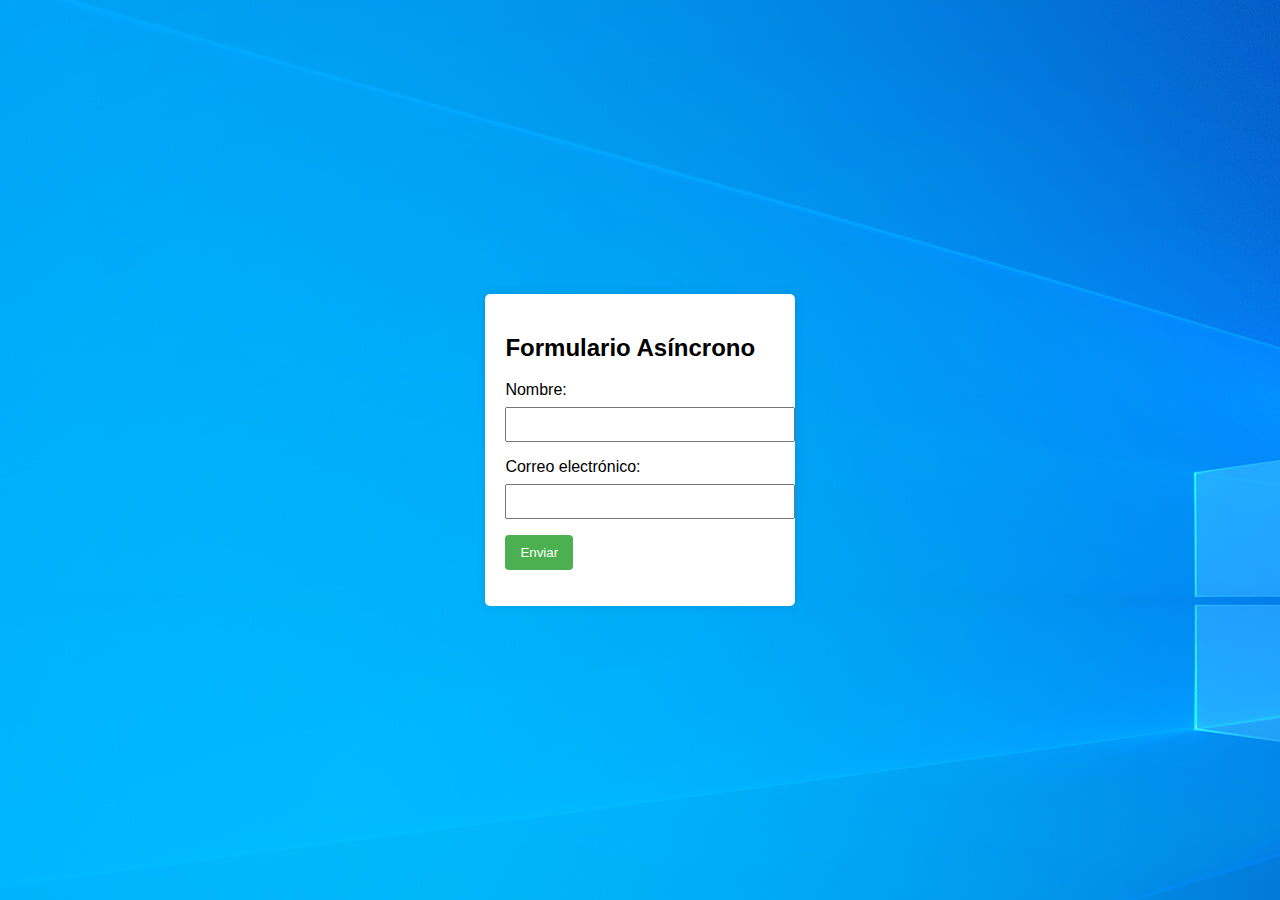
<file: FORMULARIOS DOM/Formulario dom cinco/index.html>
<!DOCTYPE html>
<html lang="es">
<head>
  <meta charset="UTF-8">
  <meta name="viewport" content="width=device-width, initial-scale=1.0">
  <title>Envío Asíncrono de Formulario</title>
  <link href="https://cdn.jsdelivr.net/npm/bootstrap@5.3.2/dist/css/bootstrap.min.css" rel="stylesheet" integrity="sha384-T3c6CoIi6uLrA9TneNEoa7RxnatzjcDSCmG1MXxSR1GAsXEV/Dwwykc2MPK8M2HN" crossorigin="anonymous">
  <link rel="stylesheet" href="styles.css">
</head>
<body>
  <div class="container">
    <h2>Formulario Asíncrono</h2>
    <form id="asyncForm">
      <label for="name">Nombre:</label>
      <input type="text" id="name" name="name" required>

      <label for="email">Correo electrónico:</label>
      <input type="email" id="email" name="email" required>

      <button type="button" onclick="submitForm()">Enviar</button>
      <p id="statusMessage"></p>
    </form>
  </div>
  <script src="https://cdn.jsdelivr.net/npm/bootstrap@5.3.2/dist/js/bootstrap.bundle.min.js" integrity="sha384-C6RzsynM9kWDrMNeT87bh95OGNyZPhcTNXj1NW7RuBCsyN/o0jlpcV8Qyq46cDfL" crossorigin="anonymous"></script>
  <script src="script.js"></script>
</body>
</html>
</file>
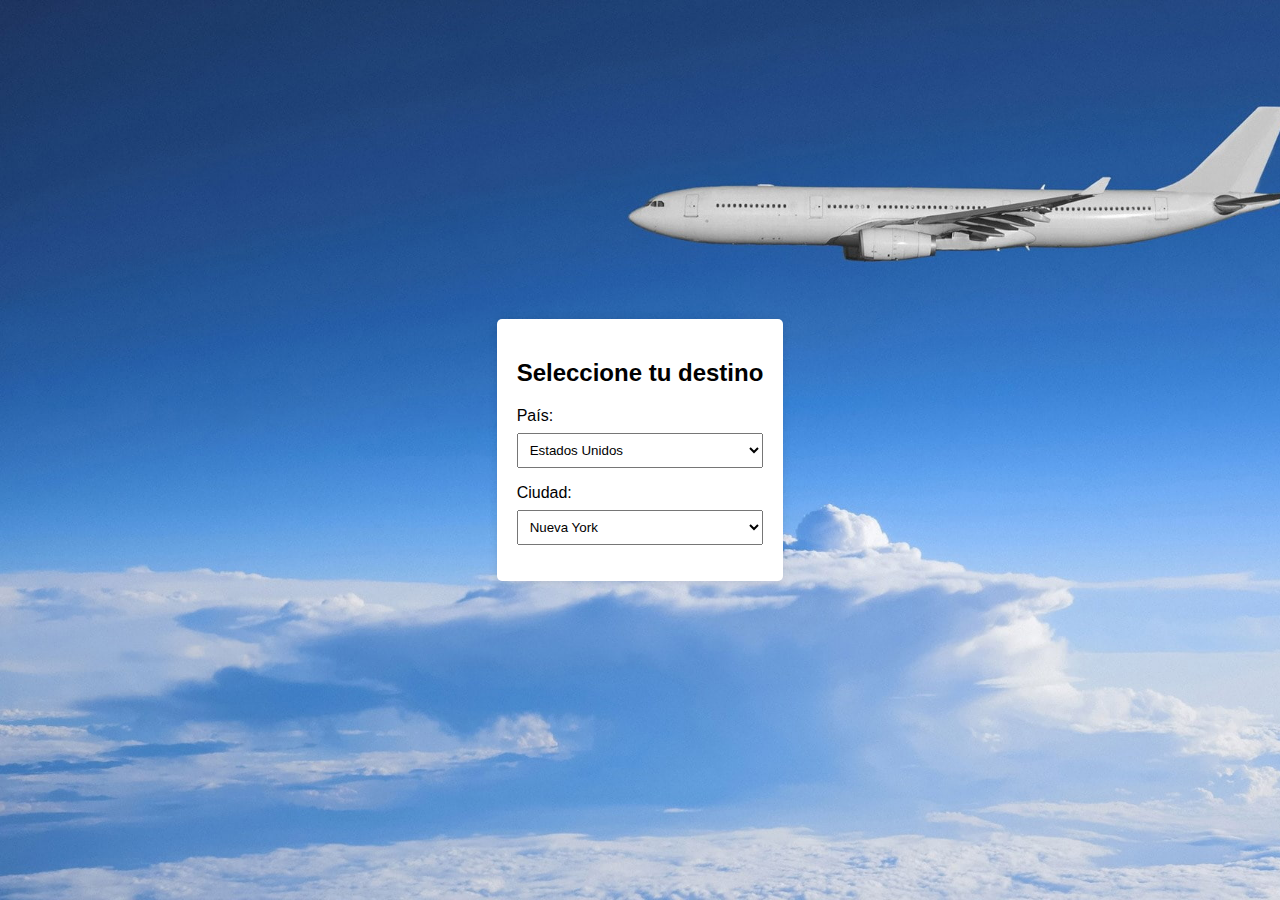
<file: FORMULARIOS DOM/Formulario dom cuatro/index.html>
<!DOCTYPE html>
<html lang="es">
<head>
  <meta charset="UTF-8">
  <meta name="viewport" content="width=device-width, initial-scale=1.0">
  <title>Selección Condicional</title>
  <link rel="stylesheet" href="styles.css">
</head>
<body>
  <div class="container">
    <h2>Seleccione tu destino</h2>
    <form>
      <label for="country">País:</label>
      <select id="country" name="country" onchange="updateCities()">
        <option value="usa">Estados Unidos</option>
        <option value="canada">Canadá</option>
        <option value="uk">Reino Unido</option>
      
      </select>

      <label for="city">Ciudad:</label>
      <select id="city" name="city">
     
        <option value="ny">Nueva York</option>
        <option value="la">Los Ángeles</option>
        <option value="toronto">Toronto</option>
        <option value="vancouver">Vancouver</option>
        <option value="london">Londres</option>
        <option value="manchester">Mánchester</option>
        <option value="Alaska"></option>
      </select>
    </form>
  </div>

  <script src="script.js"></script>
</body>
</html>
</file>
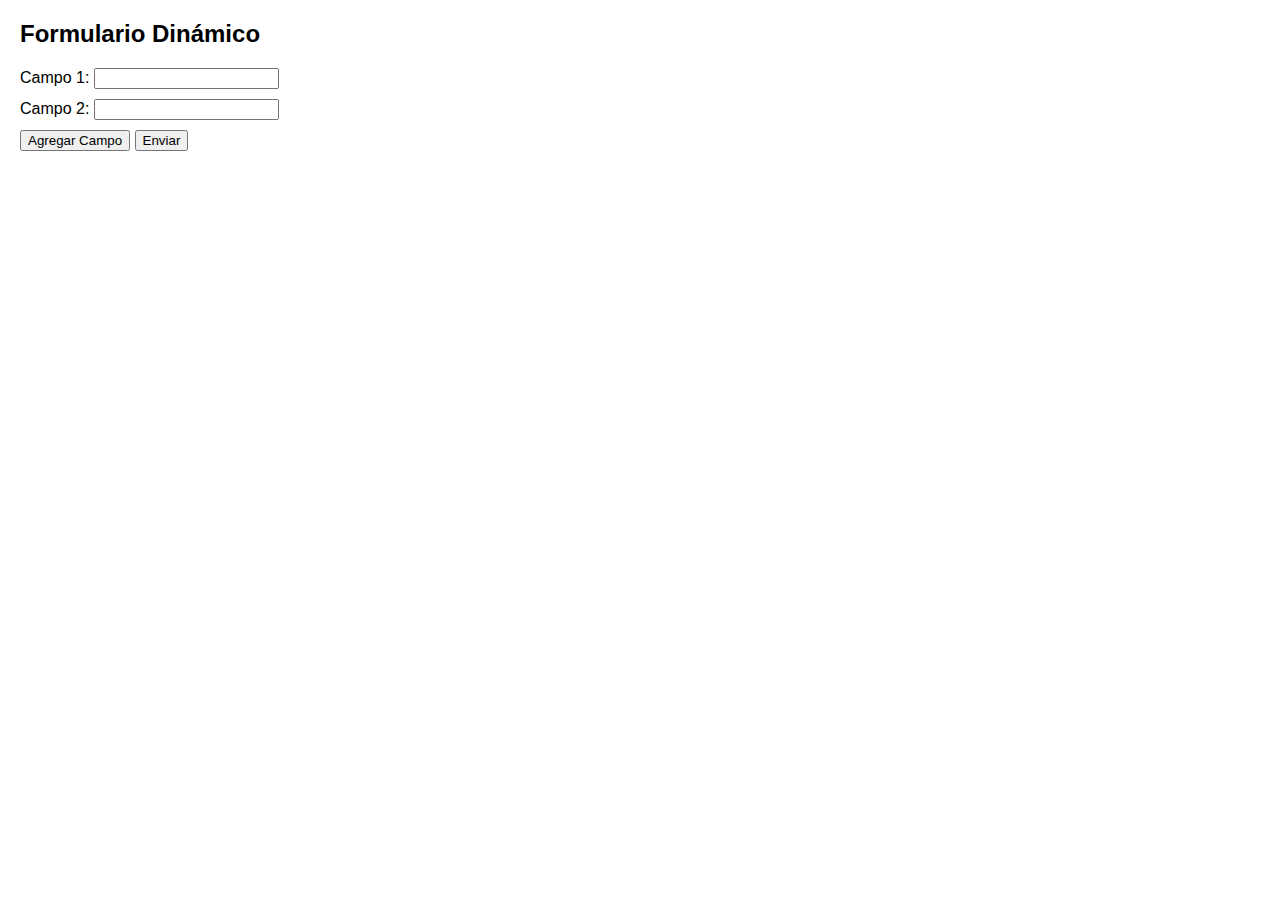
<file: FORMULARIOS DOM/Formulario dom diez/index.html>
<!DOCTYPE html>
<html lang="es">
<head>
  <meta charset="UTF-8">
  <meta name="viewport" content="width=device-width, initial-scale=1.0">
  <title>Formulario Dinámico</title>
  <link href="https://cdn.jsdelivr.net/npm/bootstrap@5.3.2/dist/css/bootstrap.min.css" rel="stylesheet" integrity="sha384-T3c6CoIi6uLrA9TneNEoa7RxnatzjcDSCmG1MXxSR1GAsXEV/Dwwykc2MPK8M2HN" crossorigin="anonymous">
  <link rel="stylesheet" href="styles.css">
</head>
<body>

    <h2>Formulario Dinámico</h2>

    <form id="dynamic-form">
      <div class="form-group">
        <label for="campo1">Campo 1:</label>
        <input type="text" id="campo1" name="campo1" required>
      </div>
      <div class="form-group">
        <label for="campo2">Campo 2:</label>
        <input type="text" id="campo2" name="campo2" required>
      </div>
  
   
      <div id="dynamic-fields"></div>
  
      <button type="button" onclick="agregarCampo()">Agregar Campo</button>
      <button type="submit">Enviar</button>
    </form>
  
    <script src="script.js"></script>

  <script src="https://cdn.jsdelivr.net/npm/bootstrap@5.3.2/dist/js/bootstrap.bundle.min.js" integrity="sha384-C6RzsynM9kWDrMNeT87bh95OGNyZPhcTNXj1NW7RuBCsyN/o0jlpcV8Qyq46cDfL" crossorigin="anonymous"></script>
  <script src="script.js"></script>
</body>
</html>
</file>
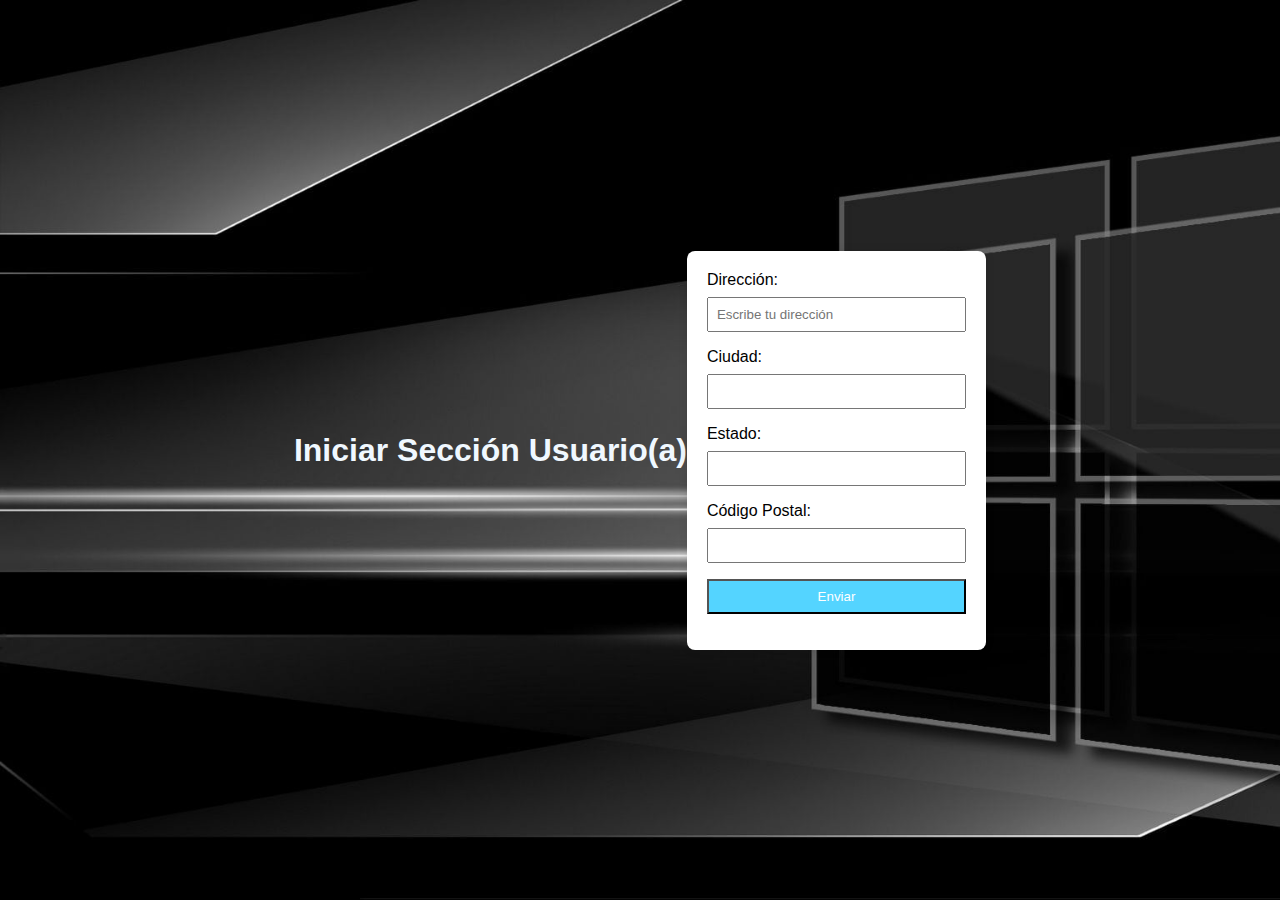
<file: FORMULARIOS DOM/Formulario dom dos/index.html>
<!DOCTYPE html>
<html lang="es">
<head>
    <meta charset="UTF-8">
    <meta name="viewport" content="width=device-width, initial-scale=1.0">
    <link rel="stylesheet" href="styles.css">
    <link href="https://cdn.jsdelivr.net/npm/bootstrap@5.3.2/dist/css/bootstrap.min.css" rel="stylesheet" integrity="sha384-T3c6CoIi6uLrA9TneNEoa7RxnatzjcDSCmG1MXxSR1GAsXEV/Dwwykc2MPK8M2HN" crossorigin="anonymous">
    <title>Autocompletado de Direcciones</title>
</head>
<body>
    <h1 style="color: aliceblue;">Iniciar Sección Usuario(a)</h1>
    <form>
        <label for="direccion">Dirección:</label>
        <input type="text" id="direccion" name="direccion" placeholder="Escribe tu dirección">

        <label for="ciudad">Ciudad:</label>
        <input type="text" id="ciudad" name="ciudad">

        <label for="estado">Estado:</label>
        <input type="text" id="estado" name="estado">

        <label for="codigoPostal">Código Postal:</label>
        <input type="text" id="codigoPostal" name="codigoPostal">

        <input type="submit" value="Enviar">
    </form>

    <script src="https://cdn.jsdelivr.net/npm/bootstrap@5.3.2/dist/js/bootstrap.bundle.min.js" integrity="sha384-C6RzsynM9kWDrMNeT87bh95OGNyZPhcTNXj1NW7RuBCsyN/o0jlpcV8Qyq46cDfL" crossorigin="anonymous"></script>
    <script src="autocompletado.js"></script>
</body>
</html>
</file>
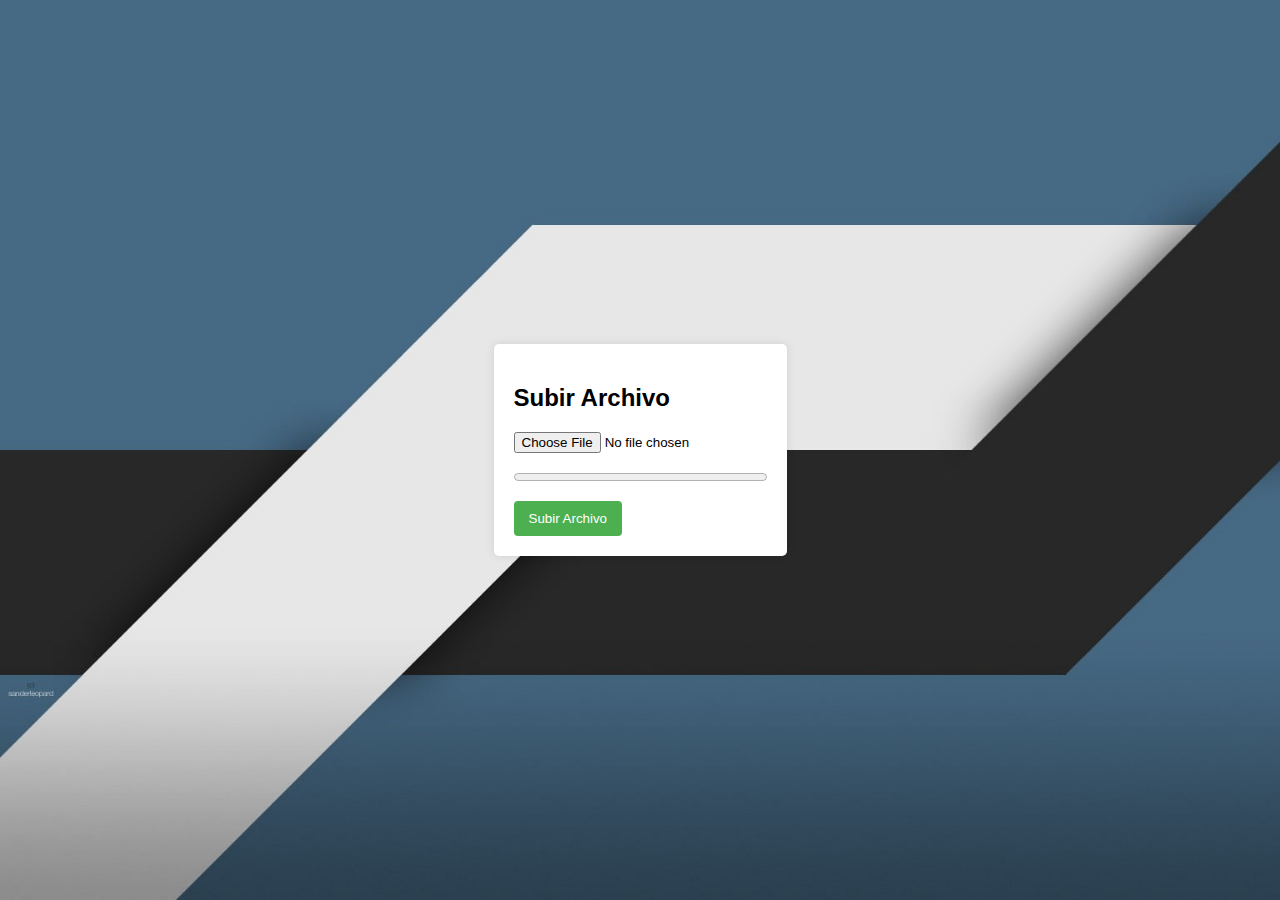
<file: FORMULARIOS DOM/Formulario dom nueve/index.html>
<!DOCTYPE html>
<html lang="es">
<head>
  <meta charset="UTF-8">
  <meta name="viewport" content="width=device-width, initial-scale=1.0">
  <title>Subida de Archivos con Barra de Progreso</title>
  <link href="https://cdn.jsdelivr.net/npm/bootstrap@5.3.2/dist/css/bootstrap.min.css" rel="stylesheet" integrity="sha384-T3c6CoIi6uLrA9TneNEoa7RxnatzjcDSCmG1MXxSR1GAsXEV/Dwwykc2MPK8M2HN" crossorigin="anonymous">
  <link rel="stylesheet" href="styles.css">
</head>
<body>
  <div class="container">
    <h2>Subir Archivo</h2>
    <form id="uploadForm" enctype="multipart/form-data">
      <input type="file" id="fileInput" name="file" onchange="handleFileChange()">
      <progress id="uploadProgress" value="0" max="100"></progress>
      <button type="button" onclick="uploadFile()">Subir Archivo</button>
    </form>
  </div>
  <script src="https://cdn.jsdelivr.net/npm/bootstrap@5.3.2/dist/js/bootstrap.bundle.min.js" integrity="sha384-C6RzsynM9kWDrMNeT87bh95OGNyZPhcTNXj1NW7RuBCsyN/o0jlpcV8Qyq46cDfL" crossorigin="anonymous"></script>
  <script src="script.js"></script>
</body>
</html>
</file>
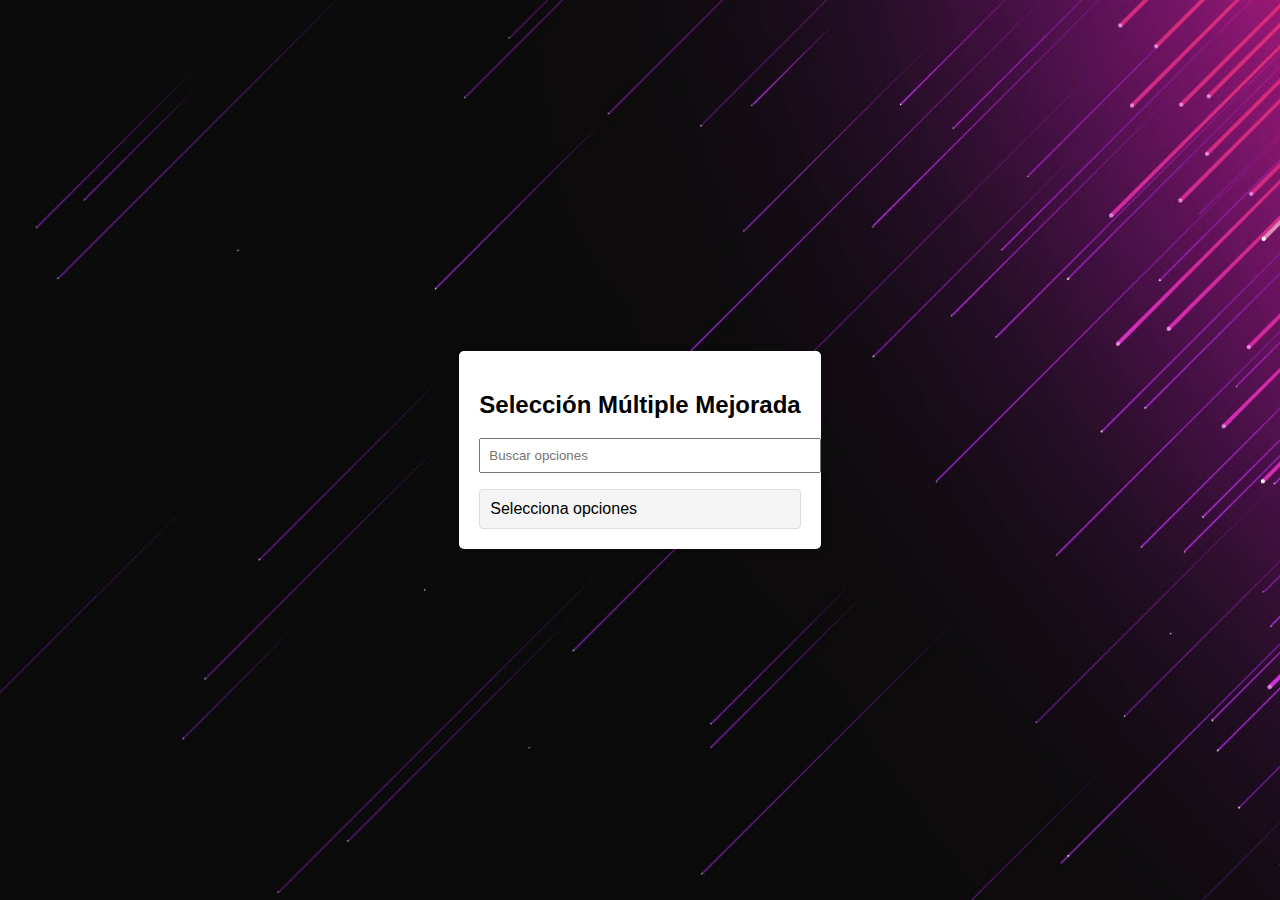
<file: FORMULARIOS DOM/Formulario dom ocho/index.html>
<!DOCTYPE html>
<html lang="en">
<head>
    <meta charset="UTF-8">
    <meta name="viewport" content="width=device-width, initial-scale=1.0">
    <link href="https://cdn.jsdelivr.net/npm/bootstrap@5.3.2/dist/css/bootstrap.min.css" rel="stylesheet" integrity="sha384-T3c6CoIi6uLrA9TneNEoa7RxnatzjcDSCmG1MXxSR1GAsXEV/Dwwykc2MPK8M2HN" crossorigin="anonymous">
    <link rel="stylesheet" href="styles.css">
    <title>Document</title>
</head>
<body>
    <div class="container">
        <h2>Selección Múltiple Mejorada</h2>
        <div class="custom-select-container">
          <input type="text" id="searchInput" oninput="filterOptions()" placeholder="Buscar opciones">
          <div class="custom-select" id="customSelect" onclick="toggleDropdown()">
            <div class="selected-options" id="selectedOptions">Selecciona opciones</div>
            <div class="dropdown" id="dropdown">
            
              <div class="option" data-value="option1">rojo</div>
              <div class="option" data-value="option2">verde</div>
              <div class="option" data-value="option3">azul</div>
              
            </div>
          </div>
        </div>
      </div>
    
      <script src="script.js"></script>
    <script src="https://cdn.jsdelivr.net/npm/bootstrap@5.3.2/dist/js/bootstrap.bundle.min.js" integrity="sha384-C6RzsynM9kWDrMNeT87bh95OGNyZPhcTNXj1NW7RuBCsyN/o0jlpcV8Qyq46cDfL" crossorigin="anonymous"></script>
</body>
</html>
</file>
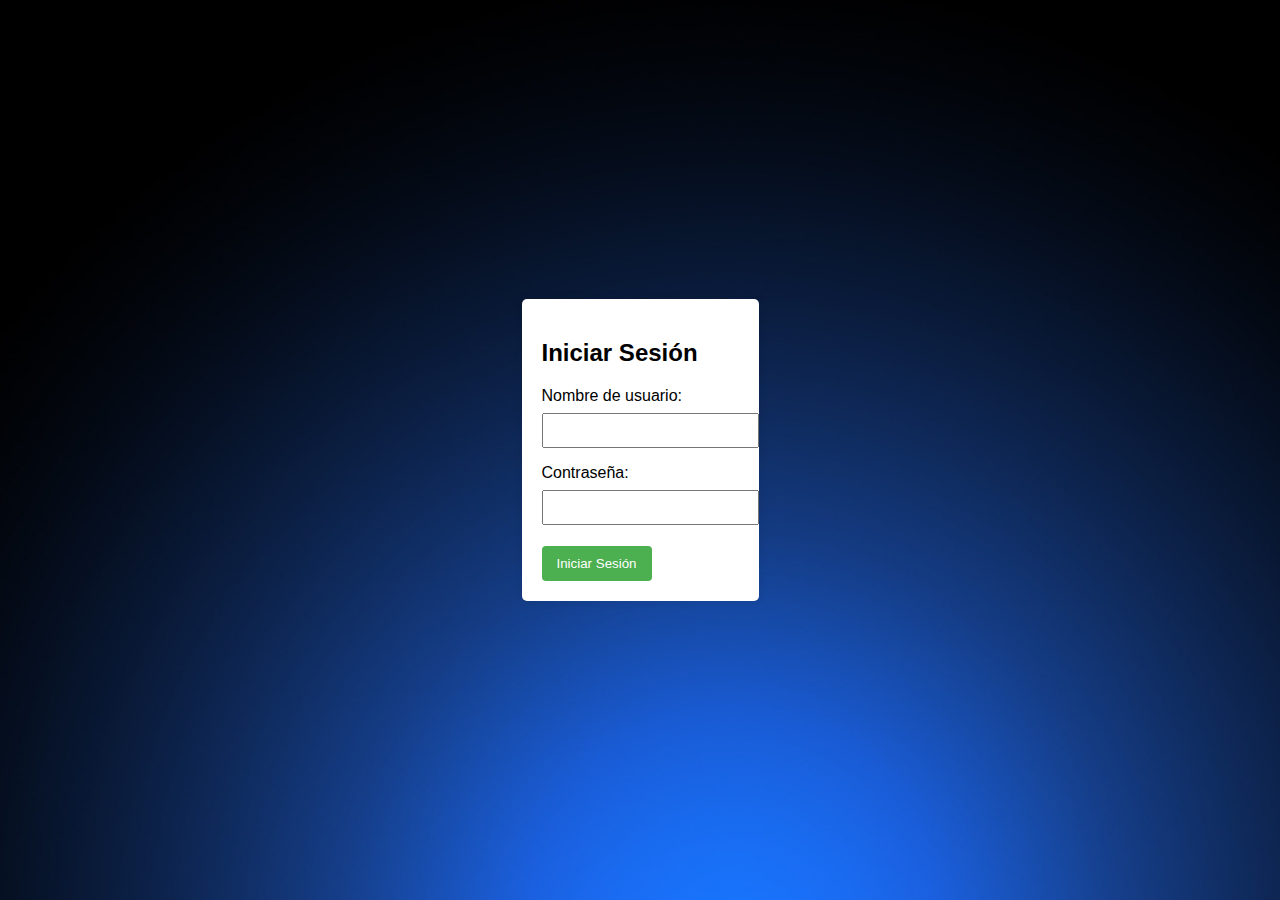
<file: FORMULARIOS DOM/Formulario dom siete/index.html>
<!DOCTYPE html>
<html lang="es">
<head>
  <meta charset="UTF-8">
  <meta name="viewport" content="width=device-width, initial-scale=1.0">
  <title>Formulario de Inicio de Sesión</title>
  <link href="https://cdn.jsdelivr.net/npm/bootstrap@5.3.2/dist/css/bootstrap.min.css" rel="stylesheet" integrity="sha384-T3c6CoIi6uLrA9TneNEoa7RxnatzjcDSCmG1MXxSR1GAsXEV/Dwwykc2MPK8M2HN" crossorigin="anonymous"></head>
  <link rel="stylesheet" href="styles.css">
</head>
<body>
  <div class="container">
    <h2>Iniciar Sesión</h2>
    <form id="loginForm">
      <label for="username">Nombre de usuario:</label>
      <input type="text" id="username" name="username" oninput="validateUsername()">

      <label for="password">Contraseña:</label>
      <input type="password" id="password" name="password" oninput="validatePassword()">

      <p id="usernameError" class="error-message"></p>
      <p id="passwordError" class="error-message"></p>

      <button type="button" onclick="submitForm()">Iniciar Sesión</button>
    </form>
  </div>
  <script src="https://cdn.jsdelivr.net/npm/bootstrap@5.3.2/dist/js/bootstrap.bundle.min.js" integrity="sha384-C6RzsynM9kWDrMNeT87bh95OGNyZPhcTNXj1NW7RuBCsyN/o0jlpcV8Qyq46cDfL" crossorigin="anonymous"></script>
  <script src="script.js"></script>
</body>
</html>
</file>
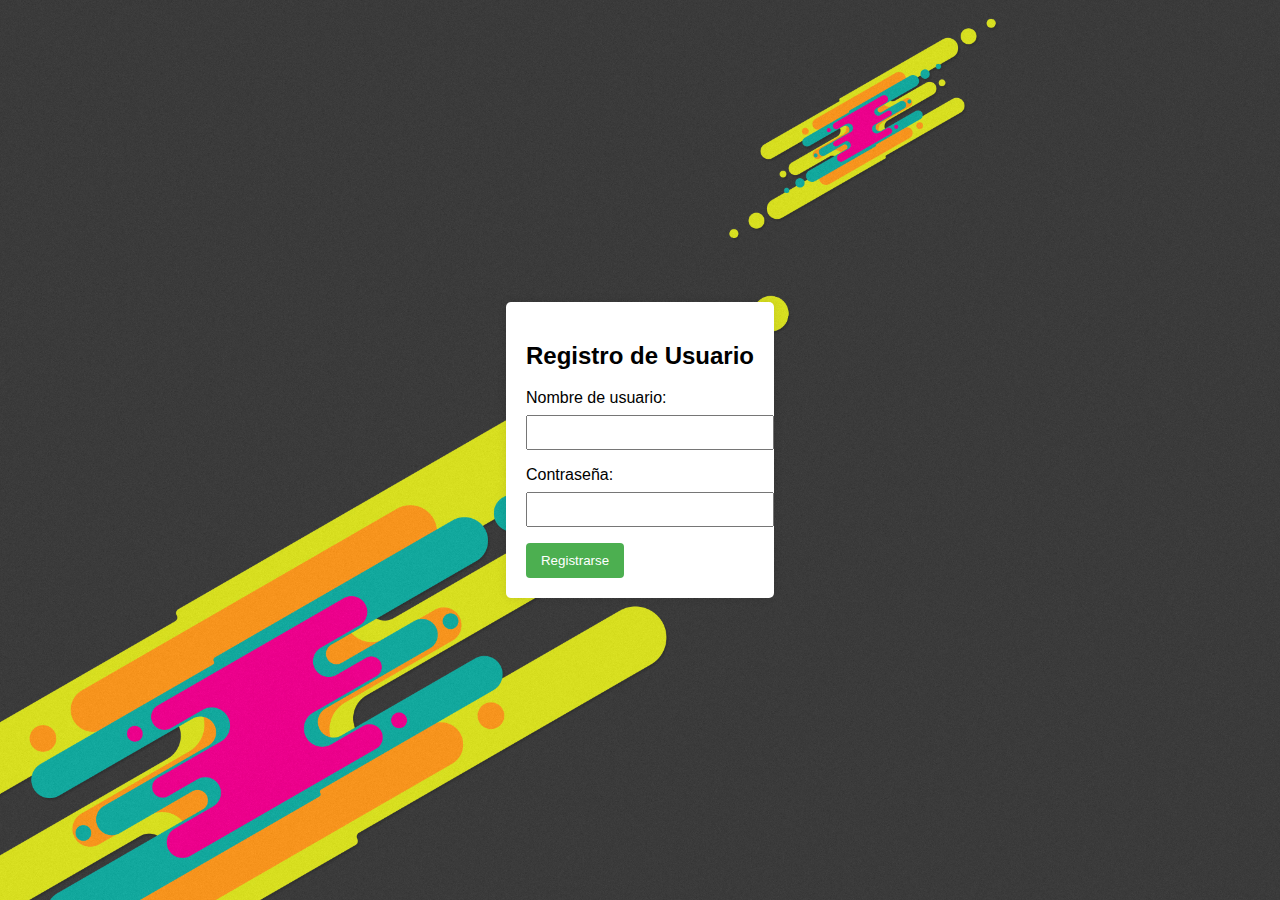
<file: FORMULARIOS DOM/Formulario dom tres/index.html>
<!DOCTYPE html>
<html lang="es">
<head>
  <meta charset="UTF-8">
  <meta name="viewport" content="width=device-width, initial-scale=1.0">
  <link rel="stylesheet" href="styles.css">
  <link href="https://cdn.jsdelivr.net/npm/bootstrap@5.3.2/dist/css/bootstrap.min.css" rel="stylesheet" integrity="sha384-T3c6CoIi6uLrA9TneNEoa7RxnatzjcDSCmG1MXxSR1GAsXEV/Dwwykc2MPK8M2HN" crossorigin="anonymous">
  <title>Formulario de Registro</title>
</head>
<body>
  <div class="container">
    <h2>Registro de Usuario</h2>
    <form id="registrationForm">
      <label for="username">Nombre de usuario:</label>
      <input type="text" id="username" name="username" required>

      <label for="password">Contraseña:</label>
      <input type="password" id="password" name="password" required>

      <div id="passwordStrength"></div>

      <button type="submit">Registrarse</button>
    </form>
  </div>
  <script src="https://cdn.jsdelivr.net/npm/bootstrap@5.3.2/dist/js/bootstrap.bundle.min.js" integrity="sha384-C6RzsynM9kWDrMNeT87bh95OGNyZPhcTNXj1NW7RuBCsyN/o0jlpcV8Qyq46cDfL" crossorigin="anonymous"></script>
  <script src="script.js"></script>
</body>
</html>
</file>
<file: FORMULARIOS DOM/Formulario dom cinco/styles.css>
body {
    font-family: Arial, sans-serif;
    margin: 0;
    padding: 0;
    display: flex;
    align-items: center;
    justify-content: center;
    height: 100vh;
    background-image: url(windows-10.jpg);
  }
  
  .container {
    background-color: #fff;
    padding: 20px;
    border-radius: 5px;
    box-shadow: 0 0 10px rgba(0, 0, 0, 0.1);
  }
  
  label {
    display: block;
    margin-bottom: 8px;
  }
  
  input {
    width: 100%;
    padding: 8px;
    margin-bottom: 16px;
  }
  
  button {
    background-color: #4caf50;
    color: #fff;
    padding: 10px 15px;
    border: none;
    border-radius: 4px;
    cursor: pointer;
  }
  
  button:hover {
    background-color: #45a049;
  }
  
  #statusMessage {
    margin-top: 10px;
  }
</file>
<file: FORMULARIOS DOM/Formulario dom cuatro/styles.css>
body {
    font-family: Arial, sans-serif;
    margin: 0;
    padding: 0;
    display: flex;
    align-items: center;
    justify-content: center;
    height: 100vh;
    background-color: #f4f4f4;
    background-image: url(avion.jpg);
    background-size: cover;
  }
  
  .container {
    background-color: #fff;
    padding: 20px;
    border-radius: 5px;
    box-shadow: 0 0 10px rgba(0, 0, 0, 0.1);
  }
  
  label {
    display: block;
    margin-bottom: 8px;
  }
  
  select {
    width: 100%;
    padding: 8px;
    margin-bottom: 16px;
  }
</file>
<file: FORMULARIOS DOM/Formulario dom diez/styles.css>
body {
    font-family: Arial, sans-serif;
    margin: 20px;
  }
  
  .form-group {
    margin-bottom: 10px;
  }
</file>
<file: FORMULARIOS DOM/Formulario dom dos/styles.css>
body {
    font-family: Arial, sans-serif;
    background-image: url(fondo.jpg);
    background-size: cover;
    margin: 0;
    padding: 0;
    display: flex;
    justify-content: center;
    align-items: center;
    height: 100vh;
}

form {
    background-color: #fff;
    padding: 20px;
    border-radius: 8px;
    box-shadow: 0 0 10px rgba(0, 0, 0, 0.1);
}

label {
    display: block;
    margin-bottom: 8px;
}

input {
    width: 100%;
    padding: 8px;
    margin-bottom: 16px;
    box-sizing: border-box;
}

input[type="submit"] {
    background-color: rgb(84, 212, 255);
    color: #fff;
    cursor: pointer;
}

input[type="submit"]:hover {
    background-color: #287b97;
}
</file>
<file: FORMULARIOS DOM/Formulario dom nueve/styles.css>
body {
    font-family: Arial, sans-serif;
    margin: 0;
    padding: 0;
    display: flex;
    align-items: center;
    justify-content: center;
    height: 100vh;
    background-image: url(fondo.jpg);
    background-size: cover;
  }
  
  .container {
    background-color: #fff;
    padding: 20px;
    border-radius: 5px;
    box-shadow: 0 0 10px rgba(0, 0, 0, 0.1);
  }
  
  input {
    display: block;
    margin-bottom: 16px;
  }
  
  progress {
    width: 100%;
    margin-bottom: 16px;
  }
  
  button {
    background-color: #4caf50;
    color: #fff;
    padding: 10px 15px;
    border: none;
    border-radius: 4px;
    cursor: pointer;
  }
  
  button:hover {
    background-color: #45a049;
  }
</file>
<file: FORMULARIOS DOM/Formulario dom ocho/styles.css>
body {
    font-family: Arial, sans-serif;
    margin: 0;
    padding: 0;
    display: flex;
    align-items: center;
    justify-content: center;
    height: 100vh;
    background-color: #f4f4f4;
    background-image: url(artwork-digital-art.jpg);
    background-size: cover;
  }
  
  .container {
    background-color: #fff;
    padding: 20px;
    border-radius: 5px;
    box-shadow: 0 0 10px rgba(0, 0, 0, 0.1);
  }
  
  .custom-select-container {
    position: relative;
  }
  
  input {
    width: 100%;
    padding: 8px;
    margin-bottom: 16px;
  }
  
  .custom-select {
    position: relative;
    display: flex;
    flex-direction: column;
    cursor: pointer;
  }
  
  .selected-options {
    background-color: #f5f5f5;
    padding: 10px;
    border: 1px solid #ddd;
    border-radius: 4px;
  }
  
  .dropdown {
    display: none;
    position: absolute;
    top: 100%;
    left: 0;
    right: 0;
    background-color: #fff;
    border: 1px solid #ddd;
    border-top: none;
    border-radius: 0 0 4px 4px;
    box-shadow: 0 4px 8px rgba(0, 0, 0, 0.1);
  }
  
  .option {
    padding: 10px;
    border-bottom: 1px solid #ddd;
    cursor: pointer;
  }
  
  .option:hover {
    background-color: #f0f0f0;
  }
</file>
<file: FORMULARIOS DOM/Formulario dom siete/styles.css>
body {
    font-family: Arial, sans-serif;
    margin: 0;
    padding: 0;
    display: flex;
    align-items: center;
    justify-content: center;
    height: 100vh;
    background-color: #f4f4f4;
    background-image: url(simple-blue-black-wallpaper.jpg);
    background-size: cover;
  }
  
  .container {
    background-color: #fff;
    padding: 20px;
    border-radius: 5px;
    box-shadow: 0 0 10px rgba(0, 0, 0, 0.1);
  }
  
  label {
    display: block;
    margin-bottom: 8px;
  }
  
  input {
    width: 100%;
    padding: 8px;
    margin-bottom: 16px;
  }
  
  button {
    background-color: #4caf50;
    color: #fff;
    padding: 10px 15px;
    border: none;
    border-radius: 4px;
    cursor: pointer;
  }
  
  button:hover {
    background-color: #45a049;
  }
  
  .error-message {
    color: #f44336;
    margin: 5px 0;
  }
</file>
<file: FORMULARIOS DOM/Formulario dom tres/styles.css>
body {
    font-family: Arial, sans-serif;
    margin: 0;
    padding: 0;
    display: flex;
    align-items: center;
    justify-content: center;
    height: 100vh;
    background-color: #f4f4f4;
    background-size: cover;
    background-image: url(Simple-wallpaper-HD.jpg);
  }
  
  .container {
    background-color: #fff;
    padding: 20px;
    border-radius: 5px;
    box-shadow: 0 0 10px rgba(0, 0, 0, 0.1);
  }
  
  label {
    display: block;
    margin-bottom: 8px;
  }
  
  input {
    width: 100%;
    padding: 8px;
    margin-bottom: 16px;
  }
  
  button {
    background-color: #4caf50;
    color: #fff;
    padding: 10px 15px;
    border: none;
    border-radius: 4px;
    cursor: pointer;
  }
  
  button:hover {
    background-color: #45a049;
  }
</file>
